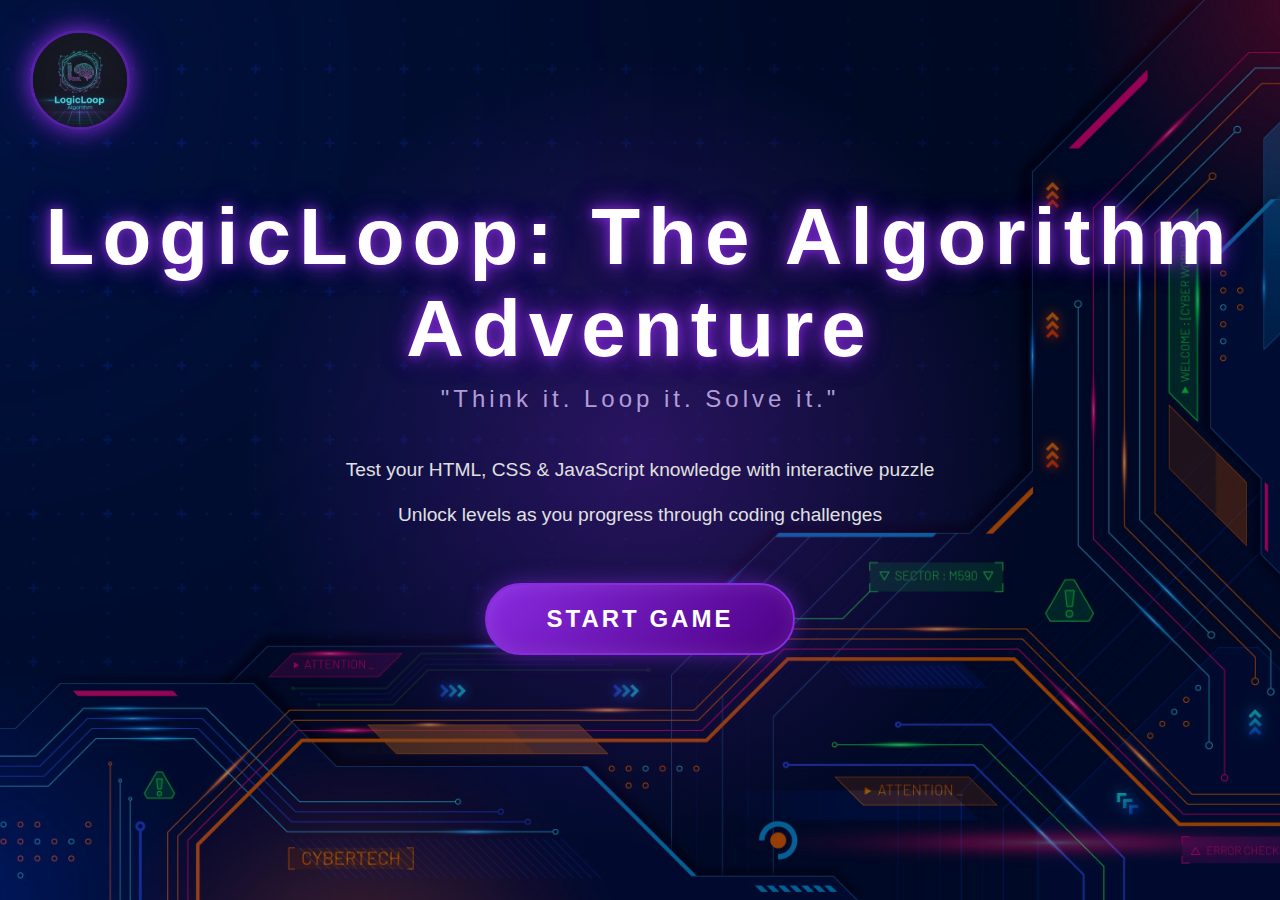
<file: index.html>
<!DOCTYPE html>
<html lang="en">
<head>
    <meta charset="UTF-8">
    <meta name="viewport" content="width=device-width, initial-scale=1.0">
    <title>Code Puzzle Game</title>
    <link rel="stylesheet" href="style.css">
</head>
<script>
      if (!document.referrer.includes('home.html')) {
        window.location.href = 'home.html';
      }
    </script>
<body>
    <div class="game-container">
        <!-- Player Selection Screen -->
        <div id="playerScreen" class="screen active">
            <h1>LogicLoop Challenge</h1>
            
            <div class="player-selection">
                <h2>Welcome!</h2>
                
                <!-- New Player -->
                <div class="player-option">
                    <h3>New Player</h3>
                    <div class="input-group">
                        <input type="text" id="newPlayerName" placeholder="Enter your name..." maxlength="20">
                        <input type="password" id="newPlayerPassword" placeholder="Create password (min 4 chars)" maxlength="30" required>
                        <button class="primary-btn" onclick="createNewPlayer()">Start Game</button>
                    </div>
                </div>
                
                  
                <!-- Load Existing Player - COLLAPSIBLE -->
                <div class="player-option">
                    <div class="load-game-header" onclick="toggleLoadGame()">
                        <span class="toggle-icon" id="loadGameIcon">▶</span>
                        <span class="load-game-title">Load Game</span>
                    </div>
                    <div id="loadGameSection" class="load-game-section collapsed">
                        <div id="playerList" class="player-list">
                            <!-- Players will be dynamically loaded here -->
                        </div>
                    </div>
                </div>
                
                <!-- Leaderboard Button -->
                <div class="player-option">
                    <button class="secondary-btn" onclick="showLeaderboard()">
                        🏆 View Leaderboard
                    </button>
                </div>
            </div>
            
            <!-- Exit Button -->
            <div class="exit-container">
                <button class="exit-btn" onclick="exitToHomepage()">
                    ← Exit to Homepage
                </button>
            </div>
        </div>


        <!-- Leaderboard Screen -->
        <div id="leaderboardScreen" class="screen">
            <h1>🏆 Leaderboard</h1>
            
            <div class="leaderboard-container">
                <div class="leaderboard-tabs">
                    <button class="tab-btn active" onclick="showLeaderboardCategory('beginner')">Beginner</button>
                    <button class="tab-btn" onclick="showLeaderboardCategory('advanced')">Advanced</button>
                </div>
                
                <div id="leaderboardContent" class="leaderboard-content">
                    <!-- Leaderboard will be dynamically loaded here -->
                </div>
            </div>
            
            <button class="back-btn" onclick="backToPlayerSelect()">← Back to Player Selection</button>
        </div>


       <!-- Category Selection Screen -->
<div id="categoryScreen" class="screen">
    <div class="player-info-header">
        <div class="current-player">
            <span>👤 Player: <strong id="currentPlayerName"></strong></span>
            <span>🏆 Total Score: <strong id="totalScore">0</strong></span>
        </div>
        <div class="player-actions">
            <button class="password-btn" onclick="changePassword()" title="Change Password">🔒</button>
            <button class="delete-btn" onclick="deleteMyAccount()" title="Delete My Account">🗑️</button>
            <button class="switch-player-btn" onclick="switchPlayer()">Switch Player</button>
        </div>
    </div>
    
    <h1>Code Puzzle Challenge</h1>

    <div class="category-buttons">
        <button class="category-btn" onclick="selectCategory('beginner')">
            <h2>Beginner</h2>
            <p>5 Levels - Basic Programming Concepts</p>
        </button>
        <button class="category-btn" onclick="selectCategory('advanced')">
            <h2>Advanced</h2>
            <p>5 Levels - Complex Algorithms</p>
        </button>
    </div>
    
    <!-- Back and Exit Buttons -->
    <div class="exit-container" style="display: flex; gap: 15px; justify-content: center;">
        <button class="back-btn" onclick="backToPlayerSelectFromMenu()">
            ← Back to Player Selection
        </button>
        <button class="exit-btn" onclick="exitToHomepage()">
            ← Exit to Homepage
        </button>
    </div>
</div>


        <!-- Level Selection Screen -->
        <div id="levelScreen" class="screen">
            <h1 id="categoryTitle"></h1>
            
            <!-- Continue & New Game Buttons -->
            <div class="game-mode-buttons-level">
                <button class="game-mode-btn-small continue-btn" onclick="continueFromCurrentCategory()">
                    <span class="btn-icon-small">▶</span>
                    <span class="btn-text">Continue</span>
                </button>
                <button class="game-mode-btn-small new-game-btn" onclick="startNewGameFromCurrentCategory()">
                    <span class="btn-icon-small">🎮</span>
                    <span class="btn-text">New Game</span>
                </button>
            </div>
            
            <div class="level-buttons" id="levelButtons"></div>
            <button class="back-btn" onclick="backToCategories()">← Back to Categories</button>
        </div>


        <!-- Game Screen -->
        <div id="gameScreen" class="screen">
            <div class="game-layout">
                <!-- Left Side: Question -->
                <div class="left-panel">
                    <div class="panel-header">
                        <h2>Question <span id="questionNumber"></span></h2>
                        <div class="score">Score: <span id="score">0</span></div>
                    </div>
                    <div class="question-content">
                        <p id="questionText"></p>
                        <p id="instructionsText" class="instructions-text" style="display: none;"></p>
                        
                        <div id="codeBlock" class="code-block" style="display: none;"></div>
                        <textarea id="codeEditor" class="code-editor" placeholder="Write your code here..." rows="8" style="display: none;"></textarea>
                        
                        <button id="hintBtn" class="hint-btn" onclick="showHint()">💡 SHOW HINT</button>
                        <div id="hintText" class="hint-box"></div>
                    </div>

                    <div class="answer-input">
                        <input type="text" id="answerInput" placeholder="Enter your answer..." onkeypress="handleEnterKey(event)">
                        <button onclick="submitAnswer()">SUBMIT</button>
                        <button onclick="skipQuestion()" class="skip-btn">SKIP</button>
                    </div>

                    <div class="level-info">
                        <p>Level: <span id="currentLevel"></span></p>
                        <p>Category: <span id="currentCategory"></span></p>
                        <p>Puzzle Pieces: <span id="piecesCollected">0</span> / 5</p>
                    </div>
                    <button class="back-btn" onclick="backToLevels()">← Back to Levels</button>
                </div>


                <!-- Right Side: Puzzle Image -->
                <div class="right-panel">
                    <div class="panel-header">
                        <h2>Puzzle Image</h2>
                    </div>
                    <div class="puzzle-container">
                        <div class="puzzle-wrapper">
                            <div id="puzzleGrid" class="puzzle-grid">
                                <div class="puzzle-piece" data-piece="1">
                                    <div class="piece-overlay">
                                        <div class="piece-number">1</div>
                                    </div>
                                </div>
                                <div class="puzzle-piece" data-piece="2">
                                    <div class="piece-overlay">
                                        <div class="piece-number">2</div>
                                    </div>
                                </div>
                                <div class="puzzle-piece" data-piece="3">
                                    <div class="piece-overlay">
                                        <div class="piece-number">3</div>
                                    </div>
                                </div>
                                <div class="puzzle-piece" data-piece="4">
                                    <div class="piece-overlay">
                                        <div class="piece-number">4</div>
                                    </div>
                                </div>
                                <div class="puzzle-piece" data-piece="5">
                                    <div class="piece-overlay">
                                        <div class="piece-number">5</div>
                                    </div>
                                </div>
                            </div>
                        </div>
                    </div>
                    <div id="feedback" class="feedback"></div>
                    <div class="progress">
                        <p>Questions Answered: <span id="questionsAnswered">0</span></p>
                        <p>Correct: <span id="correctAnswers">0</span></p>
                        <p>Wrong: <span id="wrongAnswers">0</span></p>
                    </div>
                </div>
            </div>
        </div>
    </div>


    <!-- Trivia Modal -->
    <div id="triviaModal" class="trivia-modal">
        <div class="trivia-content">
            <div class="trivia-header">
                <h2>🎉 Level Complete! 🎉</h2>
                <p class="trivia-subtitle">Did You Know?</p>
            </div>
            <div class="trivia-body">
                <p id="triviaText"></p>
            </div>
            <div class="trivia-footer">
                <button class="trivia-btn proceed-btn" id="proceedBtn" onclick="proceedToNextLevel()">Proceed to Next Level →</button>
                <button class="trivia-btn back-to-levels-btn" onclick="backToLevelsFromTrivia()">Back to Level Selection</button>
            </div>
        </div>
    </div>

    <!-- Custom Alert Modal -->
    <div id="customAlertModal" class="custom-modal">
        <div class="custom-modal-content">
            <div class="custom-modal-icon" id="customAlertIcon">ℹ️</div>
            <div class="custom-modal-title" id="customAlertTitle">Message</div>
            <div class="custom-modal-message" id="customAlertMessage"></div>
            <div class="custom-modal-buttons">
                <button class="custom-modal-btn" id="customAlertBtn" onclick="closeCustomAlert()">OK</button>
            </div>
        </div>
    </div>

    <!-- Custom Confirm Modal -->
    <div id="customConfirmModal" class="custom-modal">
        <div class="custom-modal-content">
            <div class="custom-modal-icon" id="customConfirmIcon">❓</div>
            <div class="custom-modal-title" id="customConfirmTitle">Confirmation</div>
            <div class="custom-modal-message" id="customConfirmMessage"></div>
            <div class="custom-modal-buttons">
                <button class="custom-modal-btn cancel-btn" id="customConfirmCancelBtn">Cancel</button>
                <button class="custom-modal-btn confirm-btn" id="customConfirmOkBtn">OK</button>
            </div>
        </div>
    </div>

    <!-- Custom Prompt Modal -->
    <div id="customPromptModal" class="custom-modal">
        <div class="custom-modal-content">
            <div class="custom-modal-icon" id="customPromptIcon">✏️</div>
            <div class="custom-modal-title" id="customPromptTitle">Input Required</div>
            <div class="custom-modal-message" id="customPromptMessage"></div>
            <input type="password" class="custom-modal-input" id="customPromptInput" placeholder="Enter here...">
            <div class="custom-modal-buttons">
                <button class="custom-modal-btn cancel-btn" id="customPromptCancelBtn">Cancel</button>
                <button class="custom-modal-btn confirm-btn" id="customPromptOkBtn">OK</button>
            </div>
        </div>
    </div>

    <script src="script.js"></script>
</body>
</html>
</file>
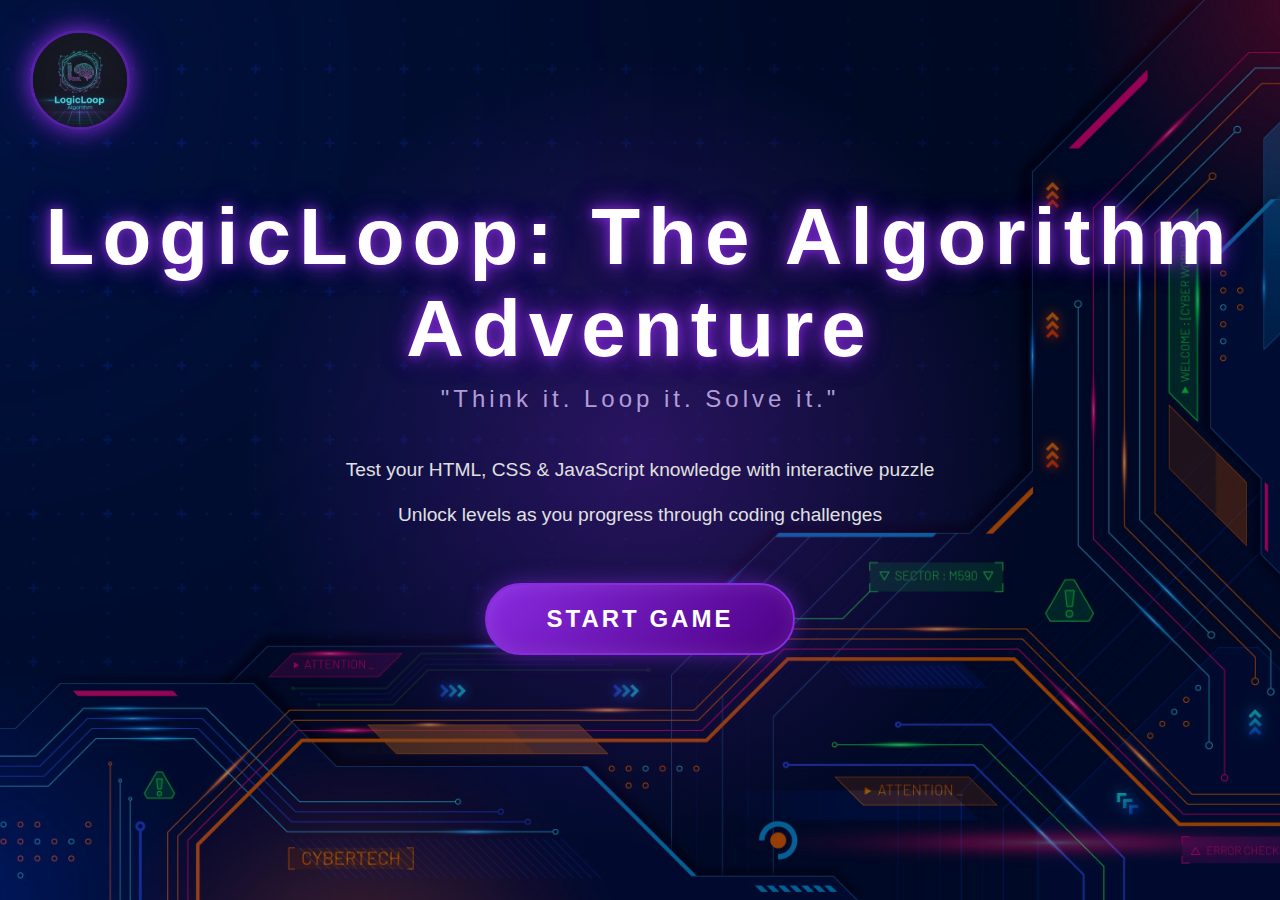
<file: home.html>
<!DOCTYPE html>
<html lang="en">
<head>
    <meta charset="UTF-8">
    <meta name="viewport" content="width=device-width, initial-scale=1.0">
    <title>Code Puzzle Challenge</title>
    <link rel="stylesheet" href="homepage.css">
</head>
<body>

    <!-- Logo in top-left corner -->
    <div class="top-logo">
        <img src="image/logo.jpg" alt="LogicLoop Logo">
    </div>

    <div class="container">
        <div class="content">
            <!-- Logo/Title -->
            <div class="logo-section">
                <h1 class="main-title">LogicLoop: The Algorithm Adventure</h1>
                <p class="subtitle">"Think it. Loop it. Solve it."</p>
            </div>
            
            <!-- Description -->
            <div class="description">
                <p>Test your HTML, CSS & JavaScript knowledge with interactive puzzle</p>
                <p>Unlock levels as you progress through coding challenges</p>
            </div>
            
            <!-- Start Button -->
            <div class="button-container">
                <a href="index.html" class="start-button">
                    <span>START GAME</span>
                    <div class="button-glow"></div>
                </a>
            </div>
        </div>

        <!-- Animated elements -->
        <div class="glow-effect"></div>
    </div>
</body>
</html>
</file>
<file: style.css>
* {
    margin: 0;
    padding: 0;
    box-sizing: border-box;
}

body {
    font-family: 'Segoe UI', Tahoma, Geneva, Verdana, sans-serif;
    background-image: url('modern-futuristic-sci-fi-background.jpg');
    background-size: cover;
    background-position: center;
    background-attachment: fixed;
    min-height: 100vh;
    display: flex;
    justify-content: center;
    align-items: center;
    padding: 20px;
    position: relative;
}

/* Dark overlay */
body::before {
    content: '';
    position: fixed;
    top: 0;
    left: 0;
    width: 100%;
    height: 100%;
    background: rgba(0, 0, 0, 0.5);
    z-index: 0;
}

/* Animated glow effect */
body::after {
    content: '';
    position: fixed;
    top: 50%;
    left: 50%;
    transform: translate(-50%, -50%);
    width: 1000px;
    height: 1000px;
    background: radial-gradient(circle, rgba(138, 43, 226, 0.2) 0%, transparent 70%);
    animation: pulse 4s ease-in-out infinite;
    z-index: 0;
    pointer-events: none;
}

@keyframes pulse {
    0%, 100% {
        transform: translate(-50%, -50%) scale(1);
        opacity: 0.5;
    }
    50% {
        transform: translate(-50%, -50%) scale(1.2);
        opacity: 0.8;
    }
}

.game-container {
    width: 100%;
    max-width: 1400px;
    position: relative;
    z-index: 1;
}

.screen {
    display: none;
    background: rgba(20, 20, 40, 0.85);
    backdrop-filter: blur(20px);
    border-radius: 20px;
    padding: 30px;
    box-shadow: 
        0 20px 60px rgba(0, 0, 0, 0.5),
        0 0 30px rgba(138, 43, 226, 0.3),
        inset 0 0 30px rgba(138, 43, 226, 0.1);
    border: 1px solid rgba(138, 43, 226, 0.3);
}

.screen.active {
    display: block;
    animation: fadeIn 0.5s ease;
}

@keyframes fadeIn {
    from {
        opacity: 0;
        transform: translateY(20px);
    }
    to {
        opacity: 1;
        transform: translateY(0);
    }
}

/* Category Screen */
#categoryScreen h1 {
    text-align: center;
    color: #fff;
    margin-bottom: 40px;
    font-size: 2.5em;
    text-shadow: 
        0 0 10px rgba(138, 43, 226, 0.8),
        0 0 20px rgba(138, 43, 226, 0.5);
    letter-spacing: 3px;
    animation: glow 2s ease-in-out infinite alternate;
}

@keyframes glow {
    from {
        text-shadow: 
            0 0 10px rgba(138, 43, 226, 0.8),
            0 0 20px rgba(138, 43, 226, 0.5);
    }
    to {
        text-shadow: 
            0 0 20px rgba(138, 43, 226, 1),
            0 0 30px rgba(138, 43, 226, 0.8),
            0 0 40px rgba(138, 43, 226, 0.6);
    }
}

.category-buttons {
    display: flex;
    gap: 30px;
    justify-content: center;
    flex-wrap: wrap;
}

.category-btn {
    background: linear-gradient(135deg, rgba(138, 43, 226, 0.3) 0%, rgba(75, 0, 130, 0.3) 100%);
    backdrop-filter: blur(10px);
    color: white;
    border: 2px solid rgba(138, 43, 226, 0.5);
    padding: 40px 60px;
    border-radius: 15px;
    cursor: pointer;
    transition: all 0.3s ease;
    min-width: 300px;
    position: relative;
    overflow: hidden;
}

.category-btn::before {
    content: '';
    position: absolute;
    top: 0;
    left: -100%;
    width: 100%;
    height: 100%;
    background: linear-gradient(90deg, transparent, rgba(255, 255, 255, 0.2), transparent);
    transition: left 0.5s;
}

.category-btn:hover::before {
    left: 100%;
}

.category-btn:hover {
    transform: translateY(-5px);
    box-shadow: 
        0 10px 30px rgba(138, 43, 226, 0.5),
        inset 0 0 20px rgba(138, 43, 226, 0.2);
    border-color: #8a2be2;
}

.category-btn h2 {
    margin-bottom: 10px;
    font-size: 2em;
    text-transform: uppercase;
    letter-spacing: 2px;
}

.category-btn p {
    opacity: 0.9;
    font-size: 1em;
    color: #b19cd9;
}

/* Level Screen */
#levelScreen h1 {
    text-align: center;
    color: #fff;
    margin-bottom: 40px;
    font-size: 2em;
    text-shadow: 0 0 20px rgba(138, 43, 226, 0.8);
    letter-spacing: 2px;
}

.level-buttons {
    display: grid;
    grid-template-columns: repeat(auto-fit, minmax(150px, 1fr));
    gap: 20px;
    margin-bottom: 30px;
}

.level-btn {
    background: linear-gradient(135deg, rgba(138, 43, 226, 0.4) 0%, rgba(75, 0, 130, 0.4) 100%);
    backdrop-filter: blur(10px);
    color: white;
    border: 2px solid rgba(138, 43, 226, 0.5);
    padding: 30px;
    border-radius: 10px;
    cursor: pointer;
    font-size: 1.2em;
    font-weight: bold;
    transition: all 0.3s ease;
    position: relative;
    text-transform: uppercase;
    letter-spacing: 1px;
}

.level-btn:hover:not(.locked) {
    transform: scale(1.05);
    box-shadow: 0 10px 25px rgba(138, 43, 226, 0.6);
    border-color: #8a2be2;
}

.level-btn.locked {
    background: rgba(60, 60, 80, 0.4);
    cursor: not-allowed;
    opacity: 0.6;
    border-color: rgba(100, 100, 120, 0.5);
}

.level-btn.locked::after {
    content: '🔒';
    position: absolute;
    top: 10px;
    right: 15px;
    font-size: 1.5em;
    filter: drop-shadow(0 0 5px rgba(138, 43, 226, 0.5));
}

.level-btn.completed {
    background: linear-gradient(135deg, rgba(46, 204, 113, 0.4) 0%, rgba(39, 174, 96, 0.4) 100%);
    border-color: rgba(46, 204, 113, 0.6);
}

.level-btn.completed::after {
    content: '✓';
    position: absolute;
    top: 10px;
    right: 15px;
    font-size: 1.5em;
    color: #2ecc71;
    filter: drop-shadow(0 0 5px rgba(46, 204, 113, 0.8));
}

/* Game Screen */
.game-layout {
    display: grid;
    grid-template-columns: 1fr 1fr;
    gap: 30px;
    min-height: 600px;
}

.left-panel,
.right-panel {
    background: rgba(30, 30, 50, 0.6);
    backdrop-filter: blur(15px);
    border-radius: 15px;
    padding: 25px;
    display: flex;
    flex-direction: column;
    border: 1px solid rgba(138, 43, 226, 0.3);
}

.panel-header {
    display: flex;
    justify-content: space-between;
    align-items: center;
    margin-bottom: 20px;
    padding-bottom: 15px;
    border-bottom: 2px solid rgba(138, 43, 226, 0.5);
}

.panel-header h2 {
    color: #fff;
    font-size: 1.5em;
    text-shadow: 0 0 10px rgba(138, 43, 226, 0.8);
    text-transform: uppercase;
    letter-spacing: 2px;
}

.score {
    background: linear-gradient(135deg, #8a2be2 0%, #4b0082 100%);
    color: white;
    padding: 10px 20px;
    border-radius: 20px;
    font-weight: bold;
    box-shadow: 0 0 15px rgba(138, 43, 226, 0.6);
}

.question-content {
    flex: 1;
    overflow-y: auto;
    margin-bottom: 20px;
}

#questionText {
    font-size: 1.2em;
    color: #e0e0e0;
    margin-bottom: 20px;
    line-height: 1.6;
}

.code-block {
    background: rgba(10, 10, 20, 0.8);
    color: #abb2bf;
    padding: 20px;
    border-radius: 10px;
    font-family: 'Courier New', monospace;
    font-size: 0.95em;
    overflow-x: auto;
    white-space: pre;
    line-height: 1.5;
    border: 1px solid rgba(138, 43, 226, 0.3);
    box-shadow: inset 0 0 20px rgba(0, 0, 0, 0.5);
}

/* Hint Button and Box */
.hint-btn {
    background: linear-gradient(135deg, rgba(255, 193, 7, 0.3) 0%, rgba(255, 152, 0, 0.3) 100%);
    backdrop-filter: blur(10px);
    color: #ffc107;
    border: 2px solid rgba(255, 193, 7, 0.5);
    padding: 12px 25px;
    border-radius: 10px;
    cursor: pointer;
    font-size: 1em;
    font-weight: bold;
    margin: 20px 0 10px 0;
    transition: all 0.3s ease;
    text-transform: uppercase;
    letter-spacing: 1px;
    display: inline-block;
    box-shadow: 0 0 15px rgba(255, 193, 7, 0.3);
}

.hint-btn:hover {
    transform: translateY(-2px);
    box-shadow: 0 5px 20px rgba(255, 193, 7, 0.6);
    border-color: #ffc107;
}

.hint-btn:disabled {
    opacity: 0.5;
    cursor: not-allowed;
}

.hint-box {
    display: none;
    background: rgba(255, 193, 7, 0.15);
    backdrop-filter: blur(10px);
    border: 2px solid rgba(255, 193, 7, 0.4);
    border-left: 5px solid #ffc107;
    padding: 15px 20px;
    border-radius: 10px;
    margin: 15px 0;
    color: #ffe082;
    font-size: 1em;
    line-height: 1.6;
    box-shadow: 
        0 0 15px rgba(255, 193, 7, 0.2),
        inset 0 0 20px rgba(255, 193, 7, 0.1);
    animation: fadeInHint 0.5s ease;
}

.hint-box.show {
    display: block;
}

@keyframes fadeInHint {
    from {
        opacity: 0;
        transform: translateX(-20px);
    }
    to {
        opacity: 1;
        transform: translateX(0);
    }
}

.hint-box::before {
    content: '💡 Hint: ';
    font-weight: bold;
    color: #ffc107;
    text-shadow: 0 0 10px rgba(255, 193, 7, 0.8);
}

.answer-input {
    display: flex;
    gap: 10px;
    margin-bottom: 20px;
}

#answerInput {
    flex: 1;
    padding: 15px;
    border: 2px solid rgba(138, 43, 226, 0.5);
    background: rgba(30, 30, 50, 0.6);
    backdrop-filter: blur(10px);
    border-radius: 10px;
    font-size: 1em;
    color: #fff;
    transition: all 0.3s ease;
}

#answerInput:focus {
    outline: none;
    border-color: #8a2be2;
    box-shadow: 0 0 15px rgba(138, 43, 226, 0.5);
}

#answerInput:disabled {
    background: rgba(60, 60, 80, 0.4);
    cursor: not-allowed;
    opacity: 0.6;
}

.answer-input button {
    background: linear-gradient(135deg, #8a2be2 0%, #4b0082 100%);
    color: white;
    border: none;
    padding: 15px 30px;
    border-radius: 10px;
    cursor: pointer;
    font-weight: bold;
    transition: all 0.3s ease;
    text-transform: uppercase;
    letter-spacing: 1px;
    box-shadow: 0 0 15px rgba(138, 43, 226, 0.5);
}

.answer-input button:hover:not(:disabled) {
    transform: translateY(-2px);
    box-shadow: 0 5px 20px rgba(138, 43, 226, 0.8);
}

.answer-input button:disabled {
    background: rgba(60, 60, 80, 0.4);
    cursor: not-allowed;
    opacity: 0.5;
    box-shadow: none;
}

.skip-btn {
    background: rgba(149, 165, 166, 0.4) !important;
    box-shadow: 0 0 15px rgba(149, 165, 166, 0.3) !important;
}

.skip-btn:hover:not(:disabled) {
    background: rgba(127, 140, 141, 0.6) !important;
    box-shadow: 0 5px 20px rgba(149, 165, 166, 0.5) !important;
}

.level-info {
    background: rgba(30, 30, 50, 0.6);
    backdrop-filter: blur(10px);
    padding: 15px;
    border-radius: 10px;
    margin-bottom: 15px;
    border: 1px solid rgba(138, 43, 226, 0.3);
}

.level-info p {
    margin: 5px 0;
    color: #b19cd9;
}

.level-info span {
    font-weight: bold;
    color: #fff;
    text-shadow: 0 0 5px rgba(138, 43, 226, 0.5);
}

/* Puzzle Container - 2x3 Grid Layout */
.puzzle-container {
    flex: 1;
    display: flex;
    flex-direction: column;
    align-items: center;
    justify-content: center;
}

.puzzle-wrapper {
    position: relative;
    width: 100%;
    max-width: 500px;
}

.puzzle-grid {
    display: grid;
    grid-template-columns: 1fr 1fr 2fr;
    grid-template-rows: 1fr 1fr;
    gap: 4px;
    width: 100%;
    background: #8a2be2;
    padding: 4px;
    border: 3px solid #8a2be2;
    border-radius: 10px;
    aspect-ratio: 4/2;
    box-shadow: 
        0 0 20px rgba(138, 43, 226, 0.6),
        inset 0 0 10px rgba(0, 0, 0, 0.3);
}

.puzzle-piece {
    position: relative;
    overflow: hidden;
    background-size: 400% 200%;
    background-position: center;
    background-repeat: no-repeat;
    background-color: #fff;
    border-radius: 5px;
}

/* Piece positioning */
.puzzle-piece[data-piece="1"] {
    grid-column: 1;
    grid-row: 1;
    background-position: 0% 0%;
}

.puzzle-piece[data-piece="2"] {
    grid-column: 3;
    grid-row: 1 / 3;
    background-position: 100% 50%;
    background-size: 200% 100%;
}

.puzzle-piece[data-piece="3"] {
    grid-column: 1;
    grid-row: 2;
    background-position: 0% 100%;
}

.puzzle-piece[data-piece="4"] {
    grid-column: 2;
    grid-row: 2;
    background-position: 33% 100%;
}

.puzzle-piece[data-piece="5"] {
    grid-column: 2;
    grid-row: 1;
    background-position: 33% 0%;
}

.piece-overlay {
    position: absolute;
    top: 0;
    left: 0;
    width: 100%;
    height: 100%;
    background: rgba(20, 20, 40, 0.95);
    display: flex;
    align-items: center;
    justify-content: center;
    transition: all 0.5s ease;
    border: 2px solid rgba(138, 43, 226, 0.5);
}

.puzzle-piece.revealed .piece-overlay {
    opacity: 0;
    pointer-events: none;
    transform: scale(0);
}

.piece-number {
    font-size: 3em;
    font-weight: bold;
    color: #8a2be2;
    text-shadow: 
        0 0 10px rgba(138, 43, 226, 1),
        0 0 20px rgba(138, 43, 226, 0.8);
}

.puzzle-piece.revealed {
    animation: revealPiece 0.6s ease;
    box-shadow: 0 0 15px rgba(138, 43, 226, 0.8);
}

@keyframes revealPiece {
    0% {
        transform: scale(0.9);
        filter: brightness(0.5);
    }
    50% {
        transform: scale(1.02);
        filter: brightness(1.5);
    }
    100% {
        transform: scale(1);
        filter: brightness(1);
    }
}

.feedback {
    padding: 15px;
    border-radius: 10px;
    font-weight: bold;
    text-align: center;
    margin: 20px 0;
    display: none;
    backdrop-filter: blur(10px);
}

.feedback.correct {
    background: rgba(46, 204, 113, 0.4);
    color: white;
    display: block;
    border: 1px solid rgba(46, 204, 113, 0.6);
    box-shadow: 0 0 15px rgba(46, 204, 113, 0.5);
}

.feedback.wrong {
    background: rgba(231, 76, 60, 0.4);
    color: white;
    display: block;
    border: 1px solid rgba(231, 76, 60, 0.6);
    box-shadow: 0 0 15px rgba(231, 76, 60, 0.5);
}

.progress {
    background: rgba(30, 30, 50, 0.6);
    backdrop-filter: blur(10px);
    padding: 15px;
    border-radius: 10px;
    border: 1px solid rgba(138, 43, 226, 0.3);
}

.progress p {
    margin: 8px 0;
    color: #b19cd9;
}

.progress span {
    font-weight: bold;
    color: #fff;
    text-shadow: 0 0 5px rgba(138, 43, 226, 0.5);
}

.back-btn {
    background: rgba(149, 165, 166, 0.4);
    backdrop-filter: blur(10px);
    color: white;
    border: 1px solid rgba(149, 165, 166, 0.5);
    padding: 12px 25px;
    border-radius: 10px;
    cursor: pointer;
    font-size: 1em;
    transition: all 0.3s ease;
    text-transform: uppercase;
    letter-spacing: 1px;
}

.back-btn:hover {
    background: rgba(127, 140, 141, 0.6);
    transform: translateY(-2px);
    box-shadow: 0 5px 15px rgba(149, 165, 166, 0.5);
}

/* Trivia Modal */
.trivia-modal {
    display: none;
    position: fixed;
    top: 0;
    left: 0;
    width: 100%;
    height: 100%;
    background: rgba(0, 0, 0, 0.85);
    z-index: 1000;
    justify-content: center;
    align-items: center;
    animation: fadeIn 0.3s ease;
}

.trivia-modal.show {
    display: flex;
}

.trivia-content {
    background: rgba(20, 20, 40, 0.95);
    backdrop-filter: blur(20px);
    border-radius: 20px;
    padding: 40px;
    max-width: 600px;
    width: 90%;
    box-shadow: 
        0 20px 60px rgba(0, 0, 0, 0.8),
        0 0 30px rgba(138, 43, 226, 0.5);
    border: 2px solid rgba(138, 43, 226, 0.5);
    animation: slideUp 0.5s ease;
}

@keyframes slideUp {
    from {
        transform: translateY(50px);
        opacity: 0;
    }
    to {
        transform: translateY(0);
        opacity: 1;
    }
}

.trivia-header {
    text-align: center;
    margin-bottom: 30px;
    border-bottom: 3px solid rgba(138, 43, 226, 0.5);
    padding-bottom: 20px;
}

.trivia-header h2 {
    color: #fff;
    font-size: 2.5em;
    margin-bottom: 10px;
    text-shadow: 
        0 0 10px rgba(138, 43, 226, 0.8),
        0 0 20px rgba(138, 43, 226, 0.5);
    text-transform: uppercase;
    letter-spacing: 2px;
}

.trivia-subtitle {
    color: #8a2be2;
    font-size: 1.5em;
    font-weight: bold;
    margin-top: 10px;
    text-transform: uppercase;
    letter-spacing: 1px;
}

.trivia-body {
    margin: 30px 0;
    padding: 25px;
    background: rgba(30, 30, 50, 0.6);
    backdrop-filter: blur(10px);
    border-radius: 15px;
    border-left: 5px solid #8a2be2;
    box-shadow: inset 0 0 20px rgba(138, 43, 226, 0.2);
}

.trivia-body p {
    font-size: 1.2em;
    line-height: 1.8;
    color: #e0e0e0;
}

.trivia-footer {
    display: flex;
    flex-direction: column;
    gap: 15px;
    margin-top: 30px;
}

.trivia-btn {
    background: linear-gradient(135deg, #8a2be2 0%, #4b0082 100%);
    color: white;
    border: none;
    padding: 15px 40px;
    border-radius: 10px;
    cursor: pointer;
    font-size: 1.2em;
    font-weight: bold;
    transition: all 0.3s ease;
    text-transform: uppercase;
    letter-spacing: 1px;
    box-shadow: 0 0 20px rgba(138, 43, 226, 0.5);
}

.trivia-btn:hover {
    transform: translateY(-3px);
    box-shadow: 0 10px 30px rgba(138, 43, 226, 0.8);
}

.proceed-btn {
    background: linear-gradient(135deg, #2ecc71 0%, #27ae60 100%);
    box-shadow: 0 0 20px rgba(46, 204, 113, 0.5);
}

.proceed-btn:hover {
    box-shadow: 0 10px 30px rgba(46, 204, 113, 0.8);
}

.back-to-levels-btn {
    background: rgba(149, 165, 166, 0.4);
    box-shadow: 0 0 20px rgba(149, 165, 166, 0.3);
}

.back-to-levels-btn:hover {
    background: rgba(127, 140, 141, 0.6);
    box-shadow: 0 10px 30px rgba(149, 165, 166, 0.5);
}

.proceed-btn.hidden {
    display: none;
}

 /* Exit Button Container */
.exit-container {
    text-align: center;
    margin-top: 20px;
}

.exit-btn {
    background: rgba(231, 76, 60, 0.3);
    backdrop-filter: blur(10px);
    color: #e74c3c;
    border: 2px solid rgba(231, 76, 60, 0.5);
    padding: 12px 35px;
    border-radius: 10px;
    cursor: pointer;
    font-size: 1em;
    font-weight: bold;
    transition: all 0.3s ease;
    text-transform: uppercase;
    letter-spacing: 1px;
    box-shadow: 0 0 15px rgba(231, 76, 60, 0.3);
}

.exit-btn:hover {
    background: rgba(231, 76, 60, 0.5);
    transform: translateY(-2px);
    box-shadow: 0 5px 20px rgba(231, 76, 60, 0.6);
    border-color: #e74c3c;
}

/* Game Mode Buttons (Continue & New Game) */
.game-mode-buttons {
    display: flex;
    gap: 20px;
    justify-content: center;
    margin-bottom: 30px;
    flex-wrap: wrap;
}

.game-mode-btn {
    background: linear-gradient(135deg, rgba(138, 43, 226, 0.3) 0%, rgba(75, 0, 130, 0.3) 100%);
    backdrop-filter: blur(10px);
    border: 2px solid rgba(138, 43, 226, 0.5);
    border-radius: 15px;
    padding: 25px 35px;
    cursor: pointer;
    transition: all 0.3s ease;
    display: flex;
    align-items: center;
    gap: 20px;
    min-width: 280px;
    position: relative;
    overflow: hidden;
}

.game-mode-btn::before {
    content: '';
    position: absolute;
    top: 0;
    left: -100%;
    width: 100%;
    height: 100%;
    background: linear-gradient(90deg, transparent, rgba(255, 255, 255, 0.2), transparent);
    transition: left 0.5s;
}

.game-mode-btn:hover::before {
    left: 100%;
}

.game-mode-btn:hover {
    transform: translateY(-5px);
    box-shadow: 0 10px 30px rgba(138, 43, 226, 0.5);
    border-color: #8a2be2;
}

.btn-icon {
    font-size: 2.5em;
    filter: drop-shadow(0 0 10px rgba(138, 43, 226, 0.8));
}

.btn-content {
    text-align: left;
}

.btn-content h3 {
    color: #fff;
    font-size: 1.5em;
    margin-bottom: 5px;
    text-transform: uppercase;
    letter-spacing: 1px;
}

.btn-content p {
    color: #b19cd9;
    font-size: 0.9em;
    margin: 0;
}

.continue-btn {
    background: linear-gradient(135deg, rgba(46, 204, 113, 0.3) 0%, rgba(39, 174, 96, 0.3) 100%);
    border-color: rgba(46, 204, 113, 0.5);
}

.continue-btn:hover {
    box-shadow: 0 10px 30px rgba(46, 204, 113, 0.5);
    border-color: #2ecc71;
}

.continue-btn .btn-icon {
    filter: drop-shadow(0 0 10px rgba(46, 204, 113, 0.8));
}

.new-game-btn {
    background: linear-gradient(135deg, rgba(52, 152, 219, 0.3) 0%, rgba(41, 128, 185, 0.3) 100%);
    border-color: rgba(52, 152, 219, 0.5);
}

.new-game-btn:hover {
    box-shadow: 0 10px 30px rgba(52, 152, 219, 0.5);
    border-color: #3498db;
}

.new-game-btn .btn-icon {
    filter: drop-shadow(0 0 10px rgba(52, 152, 219, 0.8));
}

/* Divider */
.divider {
    text-align: center;
    margin: 30px 0;
    position: relative;
}

.divider::before,
.divider::after {
    content: '';
    position: absolute;
    top: 50%;
    width: 35%;
    height: 2px;
    background: linear-gradient(90deg, transparent, rgba(138, 43, 226, 0.5), transparent);
}

.divider::before {
    left: 0;
}

.divider::after {
    right: 0;
}

.divider span {
    color: #b19cd9;
    font-size: 0.9em;
    font-weight: bold;
    letter-spacing: 2px;
    padding: 0 20px;
    background: rgba(20, 20, 40, 0.8);
}

/* Game Mode Wrapper for Dropdown */
.game-mode-wrapper {
    position: relative;
    display: inline-block;
}

/* Dropdown Arrow */
.dropdown-arrow {
    position: absolute;
    right: 20px;
    top: 50%;
    transform: translateY(-50%);
    font-size: 14px;
    opacity: 0.7;
    transition: transform 0.3s ease;
}

.game-mode-btn:hover .dropdown-arrow {
    transform: translateY(-50%) scale(1.2);
}

/* Category Dropdown */
.category-dropdown {
    position: absolute;
    top: 100%;
    left: 0;
    right: 0;
    background: rgba(30, 30, 50, 0.98);
    border: 2px solid rgba(139, 92, 246, 0.5);
    border-radius: 12px;
    margin-top: 10px;
    opacity: 0;
    visibility: hidden;
    transform: translateY(-10px);
    transition: all 0.3s ease;
    z-index: 1000;
    box-shadow: 0 8px 32px rgba(0, 0, 0, 0.3);
}

.category-dropdown.show {
    opacity: 1;
    visibility: visible;
    transform: translateY(0);
}

/* Dropdown Items */
.dropdown-item {
    width: 100%;
    padding: 15px 20px;
    background: transparent;
    border: none;
    color: white;
    font-size: 16px;
    font-weight: 500;
    text-align: left;
    cursor: pointer;
    transition: all 0.3s ease;
    border-bottom: 1px solid rgba(139, 92, 246, 0.2);
}

.dropdown-item:last-child {
    border-bottom: none;
    border-radius: 0 0 10px 10px;
}

.dropdown-item:first-child {
    border-radius: 10px 10px 0 0;
}

.dropdown-item:hover {
    background: rgba(139, 92, 246, 0.3);
    padding-left: 30px;
}

/* Adjust Continue and New Game buttons */
.game-mode-btn {
    position: relative;
    padding-right: 50px;
}

/* Game Mode Buttons for Level Screen (Continue & New Game inside level selection) */
.game-mode-buttons-level {
    display: flex;
    gap: 20px;
    justify-content: center;
    margin: 25px 0 35px 0;
    flex-wrap: wrap;
}

/* Small Game Mode Buttons for Level Screen */
.game-mode-btn-small {
    display: flex;
    align-items: center;
    gap: 12px;
    padding: 15px 30px;
    background: linear-gradient(135deg, rgba(138, 43, 226, 0.3) 0%, rgba(75, 0, 130, 0.3) 100%);
    backdrop-filter: blur(10px);
    border: 2px solid rgba(138, 43, 226, 0.5);
    border-radius: 12px;
    color: white;
    font-size: 16px;
    font-weight: 600;
    cursor: pointer;
    transition: all 0.3s ease;
    box-shadow: 0 4px 15px rgba(0, 0, 0, 0.2);
    position: relative;
    overflow: hidden;
    min-width: 180px;
}

/* Shine effect on hover */
.game-mode-btn-small::before {
    content: '';
    position: absolute;
    top: 0;
    left: -100%;
    width: 100%;
    height: 100%;
    background: linear-gradient(90deg, transparent, rgba(255, 255, 255, 0.2), transparent);
    transition: left 0.5s;
}

.game-mode-btn-small:hover::before {
    left: 100%;
}

.game-mode-btn-small:hover {
    transform: translateY(-3px);
    box-shadow: 
        0 6px 25px rgba(138, 43, 226, 0.5),
        0 0 20px rgba(138, 43, 226, 0.3);
    border-color: #8a2be2;
}

/* Continue Button Variant */
.game-mode-btn-small.continue-btn {
    background: linear-gradient(135deg, rgba(46, 204, 113, 0.3) 0%, rgba(39, 174, 96, 0.3) 100%);
    border-color: rgba(46, 204, 113, 0.5);
}

.game-mode-btn-small.continue-btn:hover {
    box-shadow: 
        0 6px 25px rgba(46, 204, 113, 0.5),
        0 0 20px rgba(46, 204, 113, 0.3);
    border-color: #2ecc71;
}

/* New Game Button Variant */
.game-mode-btn-small.new-game-btn {
    background: linear-gradient(135deg, rgba(52, 152, 219, 0.3) 0%, rgba(41, 128, 185, 0.3) 100%);
    border-color: rgba(52, 152, 219, 0.5);
}

.game-mode-btn-small.new-game-btn:hover {
    box-shadow: 
        0 6px 25px rgba(52, 152, 219, 0.5),
        0 0 20px rgba(52, 152, 219, 0.3);
    border-color: #3498db;
}

/* Button Icons for Small Buttons */
.btn-icon-small {
    font-size: 20px;
    display: flex;
    align-items: center;
    justify-content: center;
    filter: drop-shadow(0 0 8px rgba(138, 43, 226, 0.6));
}

.continue-btn .btn-icon-small {
    filter: drop-shadow(0 0 8px rgba(46, 204, 113, 0.6));
}

.new-game-btn .btn-icon-small {
    filter: drop-shadow(0 0 8px rgba(52, 152, 219, 0.6));
}

/* Button Text */
.btn-text {
    font-size: 16px;
    font-weight: 600;
    text-transform: uppercase;
    letter-spacing: 1px;
}

/* Active/Pressed State */
.game-mode-btn-small:active {
    transform: translateY(-1px);
    box-shadow: 
        0 2px 10px rgba(138, 43, 226, 0.4),
        0 0 15px rgba(138, 43, 226, 0.2);
}

/* Animation for button appearance */
@keyframes buttonSlideIn {
    from {
        opacity: 0;
        transform: translateY(-20px);
    }
    to {
        opacity: 1;
        transform: translateY(0);
    }
}

.game-mode-buttons-level {
    animation: buttonSlideIn 0.5s ease 0.2s both;
}

/* Glow effect on hover for better visual feedback */
.game-mode-btn-small.continue-btn:hover {
    text-shadow: 0 0 10px rgba(46, 204, 113, 0.5);
}

.game-mode-btn-small.new-game-btn:hover {
    text-shadow: 0 0 10px rgba(52, 152, 219, 0.5);
}

/* Player Selection Screen Styles */
.player-selection {
    max-width: 800px;
    margin: 0 auto;
}

.player-selection h2 {
    text-align: center;
    color: #fff;
    font-size: 2.5em;
    margin-bottom: 25px;
    text-shadow: 
        0 0 10px rgba(138, 43, 226, 0.8),
        0 0 20px rgba(138, 43, 226, 0.5);
    letter-spacing: 2px;
}

.player-option {
    background: rgba(30, 30, 50, 0.6);
    backdrop-filter: blur(15px);
    border: 2px solid rgba(138, 43, 226, 0.5);
    border-radius: 15px;
    padding: 20px;
    margin-bottom: 15px;
    transition: all 0.3s ease;
}

.player-option:hover {
    border-color: #8a2be2;
    box-shadow: 0 5px 20px rgba(138, 43, 226, 0.4);
}

.player-option h3 {
    color: #8a2be2;
    font-size: 1.3em;
    margin-bottom: 15px;
    text-transform: uppercase;
    letter-spacing: 1px;
}

/* Load Game Header - REDUCED SPACING */
.load-game-header {
    display: flex;
    align-items: center;
    gap: 12px;
    cursor: pointer;
    padding: 8px;
    margin: -8px;
    border-radius: 10px;
    transition: all 0.3s ease;
}

.load-game-header:hover {
    background: rgba(138, 43, 226, 0.2);
    transform: translateX(5px);
}

.load-game-header:active {
    transform: translateX(3px) scale(0.98);
}

.load-game-title {
    color: #8a2be2;
    font-size: 1.3em;
    font-weight: bold;
    text-transform: uppercase;
    letter-spacing: 1px;
    margin: 0;
}

.toggle-icon {
    font-size: 1.1em;
    color: #8a2be2;
    transition: all 0.3s ease;
    display: inline-block;
    min-width: 18px;
    font-weight: bold;
}

.load-game-header:hover .toggle-icon,
.load-game-header:hover .load-game-title {
    color: #fff;
    text-shadow: 0 0 10px rgba(138, 43, 226, 0.8);
}

/* Load Game Section - REDUCED SPACING */
.load-game-section {
    overflow: hidden;
    transition: max-height 0.5s ease, opacity 0.5s ease, margin-top 0.5s ease;
}

.load-game-section.collapsed {
    max-height: 0;
    opacity: 0;
    margin-top: 0;
}

.load-game-section.expanded {
    max-height: 600px;
    opacity: 1;
    margin-top: 15px;
}

/* Input Group - REDUCED SPACING */
.input-group {
    display: flex;
    gap: 12px;
    align-items: center;
}

.input-group input {
    flex: 1;
    padding: 12px;
    background: rgba(30, 30, 50, 0.6);
    border: 2px solid rgba(138, 43, 226, 0.5);
    border-radius: 10px;
    color: white;
    font-size: 1em;
    transition: all 0.3s ease;
}

.input-group input:focus {
    outline: none;
    border-color: #8a2be2;
    box-shadow: 0 0 15px rgba(138, 43, 226, 0.5);
}

.input-group input::placeholder {
    color: rgba(255, 255, 255, 0.5);
}

.primary-btn {
    background: linear-gradient(135deg, #8a2be2 0%, #4b0082 100%);
    color: white;
    border: none;
    padding: 12px 25px;
    border-radius: 10px;
    cursor: pointer;
    font-size: 0.95em;
    font-weight: bold;
    transition: all 0.3s ease;
    text-transform: uppercase;
    letter-spacing: 1px;
    box-shadow: 0 0 15px rgba(138, 43, 226, 0.5);
}

.primary-btn:hover {
    transform: translateY(-3px);
    box-shadow: 0 5px 25px rgba(138, 43, 226, 0.8);
}

.secondary-btn {
    background: rgba(138, 43, 226, 0.3);
    backdrop-filter: blur(10px);
    color: white;
    border: 2px solid rgba(138, 43, 226, 0.5);
    padding: 12px 35px;
    border-radius: 10px;
    cursor: pointer;
    font-size: 1.1em;
    font-weight: bold;
    transition: all 0.3s ease;
    text-transform: uppercase;
    letter-spacing: 1px;
    width: 100%;
}

.secondary-btn:hover {
    transform: translateY(-3px);
    box-shadow: 0 5px 25px rgba(138, 43, 226, 0.6);
    border-color: #8a2be2;
}

/* Player List - REDUCED SPACING */
.player-list {
    max-height: 400px;
    overflow-y: auto;
}

.no-players {
    text-align: center;
    color: #b19cd9;
    font-size: 0.95em;
    padding: 15px;
}

.player-card {
    background: rgba(30, 30, 50, 0.6);
    backdrop-filter: blur(10px);
    border: 2px solid rgba(138, 43, 226, 0.3);
    border-radius: 10px;
    padding: 15px;
    margin-bottom: 12px;
    display: flex;
    justify-content: space-between;
    align-items: center;
    transition: all 0.3s ease;
}

.player-card:hover {
    border-color: #8a2be2;
    transform: translateX(5px);
    box-shadow: 0 5px 20px rgba(138, 43, 226, 0.4);
}

.player-card-info h4 {
    color: #fff;
    font-size: 1.2em;
    margin-bottom: 6px;
}

.player-card-info p {
    color: #b19cd9;
    margin: 4px 0;
    font-size: 0.85em;
}

.last-played {
    color: rgba(255, 255, 255, 0.5);
    font-size: 0.8em !important;
    font-style: italic;
}

.player-card-actions {
    display: flex;
    gap: 8px;
}

.load-btn, .delete-btn {
    padding: 8px 18px;
    border: none;
    border-radius: 8px;
    cursor: pointer;
    font-weight: bold;
    font-size: 0.9em;
    transition: all 0.3s ease;
    text-transform: uppercase;
    letter-spacing: 1px;
}

.load-btn {
    background: linear-gradient(135deg, #2ecc71 0%, #27ae60 100%);
    color: white;
    box-shadow: 0 0 15px rgba(46, 204, 113, 0.5);
}

.load-btn:hover {
    transform: translateY(-2px);
    box-shadow: 0 5px 20px rgba(46, 204, 113, 0.8);
}

.delete-btn {
    background: rgba(231, 76, 60, 0.5);
    color: white;
    border: 2px solid rgba(231, 76, 60, 0.7);
}

.delete-btn:hover {
    background: rgba(231, 76, 60, 0.7);
    transform: translateY(-2px);
    box-shadow: 0 5px 20px rgba(231, 76, 60, 0.6);
}

/* Player Info Header (on category screen) */
.player-info-header {
    display: flex;
    justify-content: space-between;
    align-items: center;
    background: rgba(30, 30, 50, 0.6);
    backdrop-filter: blur(15px);
    border: 2px solid rgba(138, 43, 226, 0.5);
    border-radius: 15px;
    padding: 20px 30px;
    margin-bottom: 30px;
}

.current-player {
    display: flex;
    gap: 30px;
    align-items: center;
}

.current-player span {
    color: #b19cd9;
    font-size: 1.1em;
}

.current-player strong {
    color: #fff;
    font-size: 1.2em;
    text-shadow: 0 0 5px rgba(138, 43, 226, 0.5);
}

.switch-player-btn {
    background: rgba(138, 43, 226, 0.3);
    backdrop-filter: blur(10px);
    color: white;
    border: 2px solid rgba(138, 43, 226, 0.5);
    padding: 10px 20px;
    border-radius: 8px;
    cursor: pointer;
    font-weight: bold;
    transition: all 0.3s ease;
    text-transform: uppercase;
    letter-spacing: 1px;
}

.switch-player-btn:hover {
    transform: translateY(-2px);
    box-shadow: 0 5px 15px rgba(138, 43, 226, 0.6);
    border-color: #8a2be2;
}

/* Leaderboard Styles */
.leaderboard-container {
    background: rgba(30, 30, 50, 0.6);
    backdrop-filter: blur(15px);
    border: 2px solid rgba(138, 43, 226, 0.5);
    border-radius: 15px;
    padding: 30px;
    margin-bottom: 30px;
}

.leaderboard-tabs {
    display: flex;
    gap: 10px;
    margin-bottom: 30px;
    justify-content: center;
}

.tab-btn {
    background: rgba(138, 43, 226, 0.3);
    backdrop-filter: blur(10px);
    color: white;
    border: 2px solid rgba(138, 43, 226, 0.5);
    padding: 12px 30px;
    border-radius: 10px;
    cursor: pointer;
    font-weight: bold;
    transition: all 0.3s ease;
    text-transform: uppercase;
    letter-spacing: 1px;
}

.tab-btn:hover {
    border-color: #8a2be2;
    transform: translateY(-2px);
}

.tab-btn.active {
    background: linear-gradient(135deg, #8a2be2 0%, #4b0082 100%);
    border-color: #8a2be2;
    box-shadow: 0 0 20px rgba(138, 43, 226, 0.6);
}

.leaderboard-content {
    overflow-x: auto;
}

.leaderboard-table {
    width: 100%;
    border-collapse: collapse;
}

.leaderboard-table thead {
    background: rgba(138, 43, 226, 0.3);
}

.leaderboard-table th {
    padding: 15px;
    text-align: left;
    color: #fff;
    font-size: 1.1em;
    text-transform: uppercase;
    letter-spacing: 1px;
    border-bottom: 2px solid rgba(138, 43, 226, 0.5);
}

.leaderboard-table td {
    padding: 15px;
    color: #e0e0e0;
    border-bottom: 1px solid rgba(138, 43, 226, 0.2);
}

.leaderboard-table tbody tr {
    transition: all 0.3s ease;
}

.leaderboard-table tbody tr:hover {
    background: rgba(138, 43, 226, 0.2);
    transform: scale(1.02);
}

.leaderboard-table tr.gold {
    background: linear-gradient(135deg, rgba(255, 215, 0, 0.2) 0%, rgba(255, 165, 0, 0.2) 100%);
}

.leaderboard-table tr.silver {
    background: linear-gradient(135deg, rgba(192, 192, 192, 0.2) 0%, rgba(169, 169, 169, 0.2) 100%);
}

.leaderboard-table tr.bronze {
    background: linear-gradient(135deg, rgba(205, 127, 50, 0.2) 0%, rgba(184, 115, 51, 0.2) 100%);
}

.no-data {
    text-align: center;
    color: #b19cd9;
    font-size: 1.2em;
    padding: 40px;
}

/* Scrollbar Styles */
.player-list::-webkit-scrollbar,
.leaderboard-content::-webkit-scrollbar {
    width: 8px;
}

.player-list::-webkit-scrollbar-track,
.leaderboard-content::-webkit-scrollbar-track {
    background: rgba(30, 30, 50, 0.5);
    border-radius: 10px;
}

.player-list::-webkit-scrollbar-thumb,
.leaderboard-content::-webkit-scrollbar-thumb {
    background: rgba(138, 43, 226, 0.5);
    border-radius: 10px;
}

.player-list::-webkit-scrollbar-thumb:hover,
.leaderboard-content::-webkit-scrollbar-thumb:hover {
    background: rgba(138, 43, 226, 0.8);
}

/* Animation for player cards */
@keyframes slideInLeft {
    from {
        opacity: 0;
        transform: translateX(-50px);
    }
    to {
        opacity: 1;
        transform: translateX(0);
    }
}

.player-card {
    animation: slideInLeft 0.5s ease;
}

/* Glow effect for active elements */
@keyframes glowPulse {
    0%, 100% {
        box-shadow: 0 0 15px rgba(138, 43, 226, 0.5);
    }
    50% {
        box-shadow: 0 0 25px rgba(138, 43, 226, 0.8);
    }
}

.primary-btn:hover,
.secondary-btn:hover {
    animation: glowPulse 2s ease-in-out infinite;
}

/* Additional styling for better visibility */
#leaderboardScreen h1 {
    text-align: center;
    color: #fff;
    margin-bottom: 40px;
    font-size: 2.5em;
    text-shadow: 
        0 0 10px rgba(138, 43, 226, 0.8),
        0 0 20px rgba(138, 43, 226, 0.5);
    letter-spacing: 3px;
}

#playerScreen h1 {
    text-align: center;
    color: #fff;
    margin-bottom: 25px;
    font-size: 2.5em;
    text-shadow: 
        0 0 10px rgba(138, 43, 226, 0.8),
        0 0 20px rgba(138, 43, 226, 0.5);
    letter-spacing: 3px;
}

/* Ensure proper spacing and alignment */
.player-option:last-child {
    margin-bottom: 0;
}

/* Trophy and medal styling */
.leaderboard-table td:first-child {
    font-size: 1.2em;
    font-weight: bold;
}

/* Highlight current player in leaderboard */
.leaderboard-table tr.current-player-row {
    background: rgba(46, 204, 113, 0.2);
    border-left: 4px solid #2ecc71;
}

 /* Instructions Text */
.instructions-text {
    font-size: 1em;
    color: #b19cd9;
    margin: 10px 0 15px 0;
    font-style: italic;
    line-height: 1.6;
}

/* Code Editor Textarea */
.code-editor {
    width: 100%;
    background: rgba(10, 10, 20, 0.9);
    color: #abb2bf;
    padding: 15px;
    border-radius: 10px;
    font-family: 'Courier New', 'Consolas', monospace;
    font-size: 0.95em;
    border: 2px solid rgba(138, 43, 226, 0.5);
    box-shadow: inset 0 0 20px rgba(0, 0, 0, 0.5);
    resize: vertical;
    min-height: 150px;
    max-height: 300px;
    transition: all 0.3s ease;
    line-height: 1.5;
    margin: 15px 0;
}

.code-editor:focus {
    outline: none;
    border-color: #8a2be2;
    box-shadow: 
        inset 0 0 20px rgba(0, 0, 0, 0.5),
        0 0 15px rgba(138, 43, 226, 0.6);
}

.code-editor::placeholder {
    color: rgba(255, 255, 255, 0.3);
    font-style: italic;
}

/* Code syntax highlighting colors (optional) */
.code-editor {
    tab-size: 4;
    -moz-tab-size: 4;
}

/* Adjust answer input to hide when code editor is shown */
.answer-input input[type="text"] {
    width: 100%;
    padding: 12px 15px;
    background: rgba(30, 30, 50, 0.6);
    border: 2px solid rgba(138, 43, 226, 0.5);
    border-radius: 10px;
    color: white;
    font-size: 1em;
    transition: all 0.3s ease;
}

.answer-input input[type="text"]:focus {
    outline: none;
    border-color: #8a2be2;
    box-shadow: 0 0 15px rgba(138, 43, 226, 0.5);
}

/* Custom Modal Styles */
.custom-modal {
    display: none;
    position: fixed;
    top: 0;
    left: 0;
    width: 100%;
    height: 100%;
    background: rgba(0, 0, 0, 0.85);
    z-index: 10000;
    justify-content: center;
    align-items: center;
    animation: fadeIn 0.2s ease;
}

.custom-modal.show {
    display: flex;
}

.custom-modal-content {
    background: linear-gradient(135deg, #667eea 0%, #764ba2 100%);
    border-radius: 20px;
    padding: 35px;
    max-width: 500px;
    width: 90%;
    box-shadow: 0 20px 60px rgba(0, 0, 0, 0.5);
    text-align: center;
    animation: slideDown 0.3s ease;
    border: 2px solid rgba(255, 255, 255, 0.2);
}

.custom-modal-icon {
    font-size: 60px;
    margin-bottom: 15px;
    animation: bounceIn 0.5s ease;
}

@keyframes bounceIn {
    0% { transform: scale(0); }
    50% { transform: scale(1.1); }
    100% { transform: scale(1); }
}

.custom-modal-title {
    font-size: 28px;
    font-weight: bold;
    color: #fff;
    margin-bottom: 15px;
    text-shadow: 2px 2px 4px rgba(0, 0, 0, 0.3);
}

.custom-modal-message {
    font-size: 16px;
    color: rgba(255, 255, 255, 0.95);
    margin-bottom: 25px;
    line-height: 1.6;
    white-space: pre-line;
}

.custom-modal-input {
    width: 100%;
    padding: 12px 15px;
    margin-bottom: 20px;
    border: 2px solid rgba(255, 255, 255, 0.3);
    border-radius: 10px;
    background: rgba(255, 255, 255, 0.1);
    color: #fff;
    font-size: 16px;
    outline: none;
    transition: all 0.3s ease;
    box-sizing: border-box;
}

.custom-modal-input:focus {
    border-color: rgba(255, 255, 255, 0.6);
    background: rgba(255, 255, 255, 0.15);
}

.custom-modal-input::placeholder {
    color: rgba(255, 255, 255, 0.5);
}

.custom-modal-buttons {
    display: flex;
    gap: 15px;
    justify-content: center;
    flex-wrap: wrap;
}

.custom-modal-btn {
    padding: 12px 30px;
    border: none;
    border-radius: 10px;
    font-size: 16px;
    font-weight: bold;
    cursor: pointer;
    transition: all 0.3s ease;
    min-width: 100px;
}

.custom-modal-btn:hover {
    transform: translateY(-2px);
    box-shadow: 0 5px 15px rgba(0, 0, 0, 0.3);
}

.custom-modal-btn:active {
    transform: translateY(0);
}

.custom-modal-btn:not(.cancel-btn) {
    background: linear-gradient(135deg, #667eea 0%, #764ba2 100%);
    color: #fff;
    border: 2px solid rgba(255, 255, 255, 0.3);
}

.custom-modal-btn.cancel-btn {
    background: rgba(255, 255, 255, 0.2);
    color: #fff;
    border: 2px solid rgba(255, 255, 255, 0.3);
}

.custom-modal-btn.confirm-btn {
    background: linear-gradient(135deg, #f093fb 0%, #f5576c 100%);
    color: #fff;
    border: 2px solid rgba(255, 255, 255, 0.3);
}

.custom-modal-btn.cancel-btn:hover {
    background: rgba(255, 255, 255, 0.3);
}

.continue-btn.disabled {
    opacity: 0.5 !important;
    cursor: not-allowed !important;
    pointer-events: none;
}

.continue-btn.disabled:hover {
    transform: none !important;
    box-shadow: none !important;
}

/* Responsive Design */
@media (max-width: 768px) {
    .game-layout {
        grid-template-columns: 1fr;
    }
    
    .category-buttons {
        flex-direction: column;
    }
    
    .screen {
        padding: 20px;
    }
    
    .puzzle-grid {
        max-width: 100%;
    }
    
    .trivia-content {
        padding: 25px;
    }
    
    .trivia-header h2 {
        font-size: 2em;
    }
    
    .trivia-body p {
        font-size: 1em;
    }
    
    .player-selection {
        padding: 15px;
    }
    
    .player-selection h2 {
        font-size: 2em;
        margin-bottom: 20px;
    }
    
    .player-option {
        padding: 15px;
        margin-bottom: 12px;
    }
    
    .input-group {
        flex-direction: column;
    }
    
    .input-group button {
        width: 100%;
    }
    
    .player-card {
        flex-direction: column;
        gap: 15px;
        text-align: center;
    }
    
    .player-card-actions {
        width: 100%;
        justify-content: center;
    }
    
    .player-info-header {
        flex-direction: column;
        gap: 15px;
        text-align: center;
    }
    
    .current-player {
        flex-direction: column;
        gap: 10px;
    }
    
    .switch-player-btn {
        width: 100%;
    }
    
    .leaderboard-tabs {
        flex-direction: column;
    }
    
    .tab-btn {
        width: 100%;
    }
    
    .leaderboard-table {
        font-size: 0.9em;
    }
    
    .leaderboard-table th,
    .leaderboard-table td {
        padding: 10px 5px;
    }
    
    .game-mode-buttons {
        flex-direction: column;
        align-items: center;
    }
    
    .game-mode-btn {
        min-width: 250px;
    }
    
    .btn-icon {
        font-size: 2em;
    }
    
    .btn-content h3 {
        font-size: 1.2em;
    }
    
    .divider::before,
    .divider::after {
        width: 25%;
    }
    
    .game-mode-buttons-level {
        flex-direction: column;
        gap: 12px;
        align-items: center;
    }
    
    .game-mode-btn-small {
        width: 100%;
        max-width: 300px;
        justify-content: center;
    }
    
    .btn-icon-small {
        font-size: 18px;
    }
    
    .btn-text {
        font-size: 14px;
    }
    
    .custom-modal-content {
        padding: 25px;
        width: 95%;
    }
    
    .custom-modal-title {
        font-size: 24px;
    }
    
    .custom-modal-message {
        font-size: 14px;
    }
    
    .custom-modal-icon {
        font-size: 50px;
    }
    
    .custom-modal-btn {
        padding: 10px 20px;
        font-size: 14px;
        min-width: 80px;
    }
    
    #playerScreen h1 {
        margin-bottom: 20px;
    }
}

@media (max-width: 480px) {
    .player-selection h2 {
        font-size: 1.5em;
        margin-bottom: 15px;
    }
    
    .player-option h3 {
        font-size: 1.1em;
    }
    
    .player-option {
        padding: 12px;
        margin-bottom: 10px;
    }
    
    .player-card-info h4 {
        font-size: 1.1em;
    }
    
    .load-btn, .delete-btn {
        padding: 8px 15px;
        font-size: 0.9em;
    }
    
    .leaderboard-table {
        font-size: 0.8em;
    }
    
    .divider {
        margin: 10px 0;
    }
    
    .game-mode-btn-small {
        padding: 12px 20px;
        min-width: 150px;
    }
    
    .btn-icon-small {
        font-size: 16px;
    }
    
    .btn-text {
        font-size: 13px;
    }
}

/* ===== PASSWORD BUTTON DESIGN */

/* Player Actions Container */
.player-actions {
    display: flex;
    gap: 12px;
    align-items: center;
}

/* Password Button Styling - Golden Theme */
.password-btn {
    width: 48px;
    height: 48px;
    border-radius: 12px;
    border: 2px solid rgba(255, 193, 7, 0.5);
    background: linear-gradient(135deg, rgba(255, 193, 7, 0.3) 0%, rgba(255, 152, 0, 0.3) 100%);
    backdrop-filter: blur(10px);
    cursor: pointer;
    transition: all 0.3s ease;
    display: flex;
    align-items: center;
    justify-content: center;
    font-size: 22px;
    position: relative;
    overflow: hidden;
    box-shadow: 
        0 4px 15px rgba(0, 0, 0, 0.2),
        0 0 15px rgba(255, 193, 7, 0.3);
}

/* Shine effect on hover */
.password-btn::before {
    content: '';
    position: absolute;
    top: 0;
    left: -100%;
    width: 100%;
    height: 100%;
    background: linear-gradient(90deg, transparent, rgba(255, 255, 255, 0.3), transparent);
    transition: left 0.5s;
}

.password-btn:hover::before {
    left: 100%;
}

/* Hover effect with golden glow */
.password-btn:hover {
    transform: translateY(-3px);
    border-color: #ffc107;
    box-shadow: 
        0 8px 25px rgba(255, 193, 7, 0.6),
        0 0 30px rgba(255, 193, 7, 0.5);
    background: linear-gradient(135deg, rgba(255, 193, 7, 0.5) 0%, rgba(255, 152, 0, 0.5) 100%);
    filter: drop-shadow(0 4px 12px rgba(255, 193, 7, 0.7));
}

/* Active/Press state */
.password-btn:active {
    transform: translateY(-1px) scale(0.98);
    box-shadow: 
        0 4px 15px rgba(255, 193, 7, 0.5),
        0 0 20px rgba(255, 193, 7, 0.4);
}

/* Pulse animation for extra attention */
@keyframes lockPulse {
    0%, 100% {
        box-shadow: 
            0 4px 15px rgba(0, 0, 0, 0.2),
            0 0 15px rgba(255, 193, 7, 0.3);
    }
    50% {
        box-shadow: 
            0 4px 15px rgba(0, 0, 0, 0.2),
            0 0 25px rgba(255, 193, 7, 0.5);
    }
}

.password-btn {
    animation: lockPulse 3s ease-in-out infinite;
}

.password-btn:hover {
    animation: none; /* Stop pulse on hover */
}

/* Responsive Design for Password Button */
@media (max-width: 768px) {
    .password-btn {
        width: 42px;
        height: 42px;
        font-size: 20px;
    }
    
    .player-actions {
        gap: 8px;
    }
}

@media (max-width: 480px) {
    .password-btn {
        width: 38px;
        height: 38px;
        font-size: 18px;
    }
    
    .player-actions {
        flex-wrap: wrap;
        gap: 6px;
    }
    
    .switch-player-btn {
        width: 100%;
        padding: 8px 16px;
        font-size: 0.8em;
    }
}
</file>
<file: homepage.css>
* {
    margin: 0;
    padding: 0;
    box-sizing: border-box;
}

body {
    font-family: 'Segoe UI', Tahoma, Geneva, Verdana, sans-serif;
    overflow-x: hidden;
    background: #000;
}
/* Logo in top-left corner */
.top-logo {
    position: fixed;
    top: 30px;
    left: 30px;
    z-index: 1000;
    animation: logoFloat 3s ease-in-out infinite;
}

.top-logo img {
    width: 100px;
    height: 100px;
    border-radius: 50%;
    object-fit: cover;
    border: 3px solid rgba(138, 43, 226, 0.6);
    box-shadow: 
        0 0 20px rgba(138, 43, 226, 0.8),
        0 0 40px rgba(138, 43, 226, 0.4),
        inset 0 0 20px rgba(138, 43, 226, 0.2);
    transition: all 0.3s ease;
}

.top-logo img:hover {
    transform: scale(1.1) rotate(5deg);
    box-shadow: 
        0 0 30px rgba(138, 43, 226, 1),
        0 0 60px rgba(138, 43, 226, 0.6),
        inset 0 0 30px rgba(138, 43, 226, 0.3);
}

/* Floating animation for logo */
@keyframes logoFloat {
    0%, 100% {
        transform: translateY(0px);
    }
    50% {
        transform: translateY(-10px);
    }
}

/* Responsive adjustments */
@media (max-width: 768px) {
    .top-logo {
        top: 20px;
        left: 20px;
    }
    
    .top-logo img {
        width: 60px;
        height: 60px;
    }
}

.container {
    position: relative;
    min-height: 100vh;
    width: 100%;
    overflow: hidden;
   background-image: url(image/background.jpg); 
    background-size: cover;
    background-position: center;
    background-attachment: fixed;
    display: flex;
    justify-content: center;
    align-items: center;
    padding: 20px;
}

/* Dark overlay for better text readability */
.container::before {
    content: '';
    position: absolute;
    top: 0;
    left: 0;
    width: 100%;
    height: 100%;
    background: rgba(0, 0, 0, 0.4);
    z-index: 1;
}

/* Animated glow effect */
.glow-effect {
    position: absolute;
    top: 50%;
    left: 50%;
    transform: translate(-50%, -50%);
    width: 800px;
    height: 800px;
    background: radial-gradient(circle, rgba(138, 43, 226, 0.3) 0%, transparent 70%);
    animation: pulse 4s ease-in-out infinite;
    z-index: 1;
    pointer-events: none;
}

@keyframes pulse {
    0%, 100% {
        transform: translate(-50%, -50%) scale(1);
        opacity: 0.5;
    }
    50% {
        transform: translate(-50%, -50%) scale(1.2);
        opacity: 0.8;
    }
}

/* Hexagonal pattern overlay */
.hex-pattern {
    position: absolute;
    width: 100%;
    height: 100%;
    opacity: 0.1;
    background-image: 
        repeating-linear-gradient(90deg, rgba(138, 43, 226, 0.2) 0px, transparent 2px, transparent 40px),
        repeating-linear-gradient(0deg, rgba(138, 43, 226, 0.2) 0px, transparent 2px, transparent 40px);
    z-index: 1;
    pointer-events: none;
}

/* Main content */
.content {
    position: relative;
    z-index: 2;
    text-align: center;
    max-width: 1200px;
    width: 100%;
}

/* Logo Section */
.logo-section {
    margin-bottom: 40px;
    animation: fadeInDown 1s ease-out;
}

.main-title {
    font-size: 5em;
    font-weight: 900;
    color: #fff;
    text-shadow: 
        0 0 10px rgba(138, 43, 226, 0.8),
        0 0 20px rgba(138, 43, 226, 0.6),
        0 0 30px rgba(138, 43, 226, 0.4),
        0 0 40px rgba(138, 43, 226, 0.2);
    letter-spacing: 8px;
    margin-bottom: 10px;
    animation: glow 2s ease-in-out infinite alternate;
}

@keyframes glow {
    from {
        text-shadow: 
            0 0 10px rgba(138, 43, 226, 0.8),
            0 0 20px rgba(138, 43, 226, 0.6),
            0 0 30px rgba(138, 43, 226, 0.4);
    }
    to {
        text-shadow: 
            0 0 20px rgba(138, 43, 226, 1),
            0 0 30px rgba(138, 43, 226, 0.8),
            0 0 40px rgba(138, 43, 226, 0.6),
            0 0 50px rgba(138, 43, 226, 0.4);
    }
}

.subtitle {
    font-size: 1.5em;
    color: #b19cd9;
    letter-spacing: 4px;
    font-weight: 300;
}

/* Description */
.description {
    margin: 30px auto 50px;
    max-width: 600px;
    animation: fadeIn 1.5s ease-out;
}

.description p {
    color: #e0e0e0;
    font-size: 1.2em;
    line-height: 1.8;
    margin: 10px 0;
}

/* Start Button */
.button-container {
    margin: 50px 0;
    animation: fadeInUp 1s ease-out;
}

.start-button {
    position: relative;
    display: inline-block;
    padding: 20px 60px;
    font-size: 1.5em;
    font-weight: bold;
    color: #fff;
    text-decoration: none;
    text-transform: uppercase;
    letter-spacing: 3px;
    background: linear-gradient(135deg, #8a2be2 0%, #4b0082 100%);
    border: 2px solid #8a2be2;
    border-radius: 50px;
    overflow: hidden;
    transition: all 0.3s ease;
    box-shadow: 
        0 0 20px rgba(138, 43, 226, 0.5),
        inset 0 0 20px rgba(255, 255, 255, 0.1);
}

.start-button:hover {
    transform: translateY(-5px);
    box-shadow: 
        0 10px 30px rgba(138, 43, 226, 0.8),
        inset 0 0 30px rgba(255, 255, 255, 0.2);
    border-color: #b19cd9;
}

.start-button span {
    position: relative;
    z-index: 2;
}

.button-glow {
    position: absolute;
    top: -50%;
    left: -50%;
    width: 200%;
    height: 200%;
    background: radial-gradient(circle, rgba(255, 255, 255, 0.3) 0%, transparent 70%);
    transform: scale(0);
    transition: transform 0.5s ease;
}

.start-button:hover .button-glow {
    transform: scale(1);
}

/* Features Section */
.features {
    display: grid;
    grid-template-columns: repeat(auto-fit, minmax(250px, 1fr));
    gap: 30px;
    margin-top: 80px;
    animation: fadeIn 2s ease-out;
}

.feature-card {
    background: rgba(138, 43, 226, 0.1);
    backdrop-filter: blur(10px);
    border: 1px solid rgba(138, 43, 226, 0.3);
    border-radius: 20px;
    padding: 40px 30px;
    transition: all 0.3s ease;
    position: relative;
    overflow: hidden;
}

.feature-card::before {
    content: '';
    position: absolute;
    top: 0;
    left: 0;
    width: 100%;
    height: 100%;
    background: linear-gradient(135deg, rgba(138, 43, 226, 0.2) 0%, transparent 100%);
    opacity: 0;
    transition: opacity 0.3s ease;
}

.feature-card:hover {
    transform: translateY(-10px);
    border-color: #8a2be2;
    box-shadow: 0 10px 30px rgba(138, 43, 226, 0.5);
}

.feature-card:hover::before {
    opacity: 1;
}

.feature-icon {
    font-size: 3em;
    margin-bottom: 20px;
    filter: drop-shadow(0 0 10px rgba(138, 43, 226, 0.8));
}

.feature-card h3 {
    font-size: 1.5em;
    color: #fff;
    margin-bottom: 15px;
    text-transform: uppercase;
    letter-spacing: 2px;
}

.feature-card p {
    color: #b19cd9;
    font-size: 1em;
    line-height: 1.6;
}

/* Animations */
@keyframes fadeInDown {
    from {
        opacity: 0;
        transform: translateY(-50px);
    }
    to {
        opacity: 1;
        transform: translateY(0);
    }
}

@keyframes fadeInUp {
    from {
        opacity: 0;
        transform: translateY(50px);
    }
    to {
        opacity: 1;
        transform: translateY(0);
    }
}

@keyframes fadeIn {
    from {
        opacity: 0;
    }
    to {
        opacity: 1;
    }
}

/* Responsive Design */
@media (max-width: 768px) {
    .main-title {
        font-size: 3em;
        letter-spacing: 4px;
    }

    .subtitle {
        font-size: 1.2em;
        letter-spacing: 2px;
    }

    .description p {
        font-size: 1em;
    }

    .start-button {
        padding: 15px 40px;
        font-size: 1.2em;
    }

    .features {
        grid-template-columns: 1fr;
        gap: 20px;
    }

    .feature-card {
        padding: 30px 20px;
    }
}

@media (max-width: 480px) {
    .main-title {
        font-size: 2em;
        letter-spacing: 2px;
    }

    .subtitle {
        font-size: 1em;
    }
}
</file>
